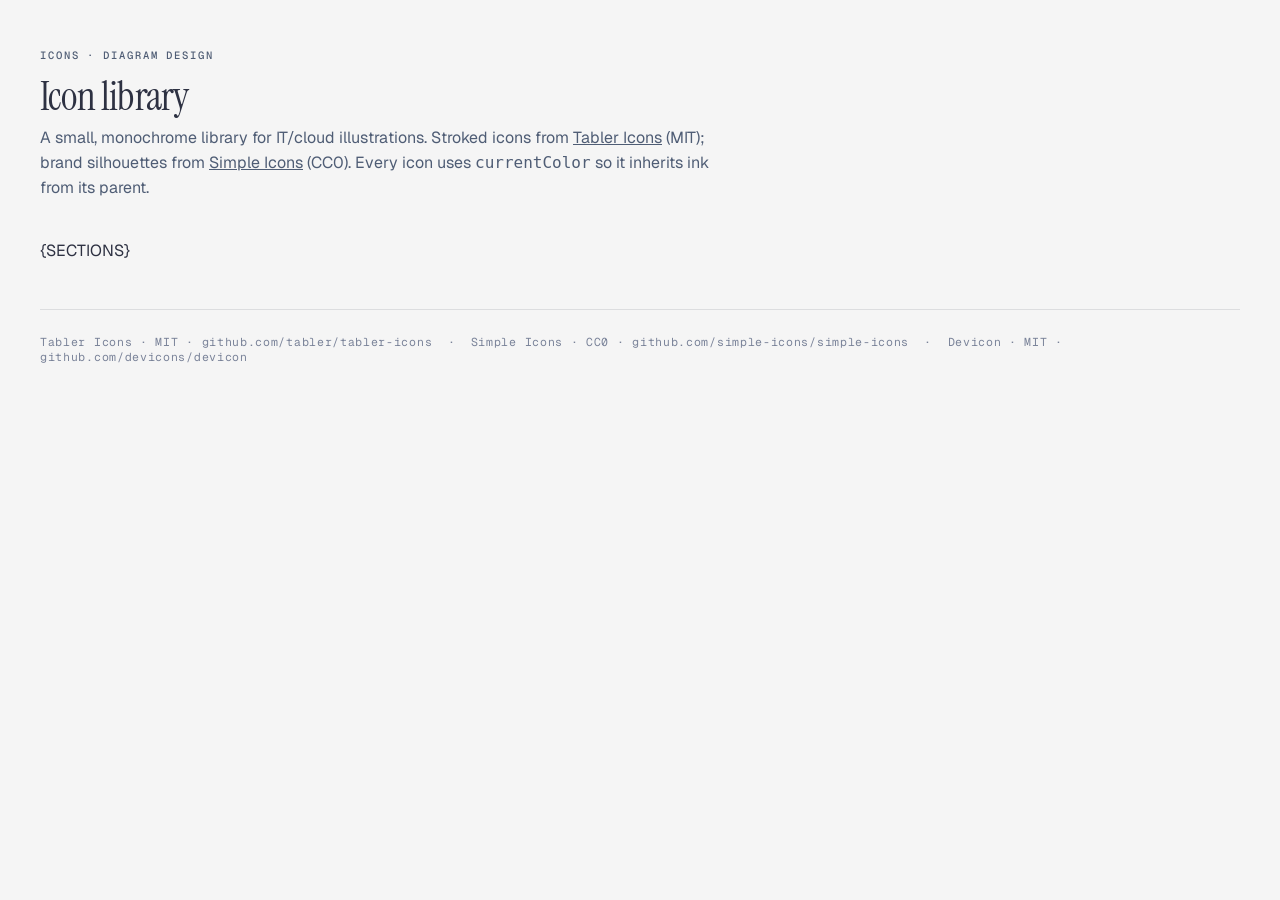
<file: DOCTYPE.html>
<!DOCTYPE html>
<html lang="en">
<head>
  <meta charset="UTF-8">
  <meta name="viewport" content="width=device-width, initial-scale=1.0">
  <title>Icon library · Diagram Design</title>
  <link href="https://fonts.googleapis.com/css2?family=Instrument+Serif:ital@0;1&family=Geist:wght@400;500;600&family=Geist+Mono:wght@400;500;600&display=swap" rel="stylesheet">
  <style>
    *, *::before, *::after { box-sizing: border-box; margin: 0; padding: 0; }
    :root {
      --color-paper:   #f5f5f5;
      --color-paper-2: #ececec;
      --color-ink:     #2d3142;
      --color-muted:   #4f5d75;
      --color-soft:    #7a8399;
      --color-rule:    rgba(45,49,66,0.12);
      --color-accent:  #eb6c36;
      --font-sans:     'Geist', system-ui, sans-serif;
      --font-serif:    'Instrument Serif', serif;
      --font-mono:     'Geist Mono', ui-monospace, monospace;
    }
    body {
      font-family: var(--font-sans);
      background: var(--color-paper);
      color: var(--color-ink);
      min-height: 100vh;
      padding: 3rem 2rem;
    }
    .container { max-width: 1200px; margin: 0 auto; }
    .header { margin-bottom: 2.5rem; }
    .eyebrow {
      font-family: var(--font-mono);
      font-size: 0.66rem;
      font-weight: 500;
      letter-spacing: 0.18em;
      text-transform: uppercase;
      color: var(--color-muted);
      margin-bottom: 0.75rem;
    }
    h1 {
      font-family: var(--font-serif);
      font-size: clamp(1.75rem, 3vw + 1rem, 2.5rem);
      font-weight: 400;
      letter-spacing: -0.02em;
      line-height: 1.1;
      margin-bottom: 0.5rem;
    }
    .subtitle {
      font-size: 1rem;
      line-height: 1.55;
      color: var(--color-muted);
      max-width: 64ch;
    }
    .cat { margin-top: 2.5rem; }
    .cat h2 {
      font-family: var(--font-serif);
      font-size: 1.25rem;
      font-weight: 400;
      margin-bottom: 1rem;
      padding-bottom: 0.5rem;
      border-bottom: 1px solid var(--color-rule);
      color: var(--color-ink);
    }
    .grid {
      display: grid;
      grid-template-columns: repeat(6, 1fr);
      gap: 0.5rem;
    }
    @media (max-width: 980px) { .grid { grid-template-columns: repeat(4, 1fr); } }
    @media (max-width: 600px) { .grid { grid-template-columns: repeat(2, 1fr); } }
    .cell {
      background: #fff;
      border: 1px solid var(--color-rule);
      border-radius: 6px;
      padding: 1rem 0.5rem 0.75rem;
      display: flex;
      flex-direction: column;
      align-items: center;
      gap: 0.5rem;
      color: var(--color-ink);
      transition: border-color 0.12s, color 0.12s;
    }
    .cell:hover { border-color: var(--color-accent); color: var(--color-accent); }
    .cell .icon { width: 48px; height: 48px; display: flex; align-items: center; justify-content: center; }
    .cell .icon svg { width: 100%; height: 100%; }
    .cell .name {
      font-family: var(--font-mono);
      font-size: 0.62rem;
      letter-spacing: 0.06em;
      color: var(--color-muted);
      text-align: center;
    }
    .cell.missing { opacity: 0.5; }
    .cell.missing .icon { font-size: 24px; color: var(--color-muted); }
    footer {
      margin-top: 3rem;
      padding-top: 1.5rem;
      border-top: 1px solid var(--color-rule);
      font-family: var(--font-mono);
      font-size: 0.72rem;
      letter-spacing: 0.06em;
      color: var(--color-soft);
    }
    footer a { color: inherit; text-decoration: underline dotted; }
  </style>
</head>
<body>
  <div class="container">
    <div class="header">
      <p class="eyebrow">Icons · Diagram Design</p>
      <h1>Icon library</h1>
      <p class="subtitle">A small, monochrome library for IT/cloud illustrations. Stroked icons from <a href="https://tabler.io/icons" style="color:inherit">Tabler Icons</a> (MIT); brand silhouettes from <a href="https://simpleicons.org" style="color:inherit">Simple Icons</a> (CC0). Every icon uses <code>currentColor</code> so it inherits ink from its parent.</p>
    </div>
    {SECTIONS}
    <footer>
      Tabler Icons · MIT · github.com/tabler/tabler-icons &nbsp;·&nbsp; Simple Icons · CC0 · github.com/simple-icons/simple-icons &nbsp;·&nbsp; Devicon · MIT · github.com/devicons/devicon
    </footer>
  </div>
</body>
</html>
</file>
